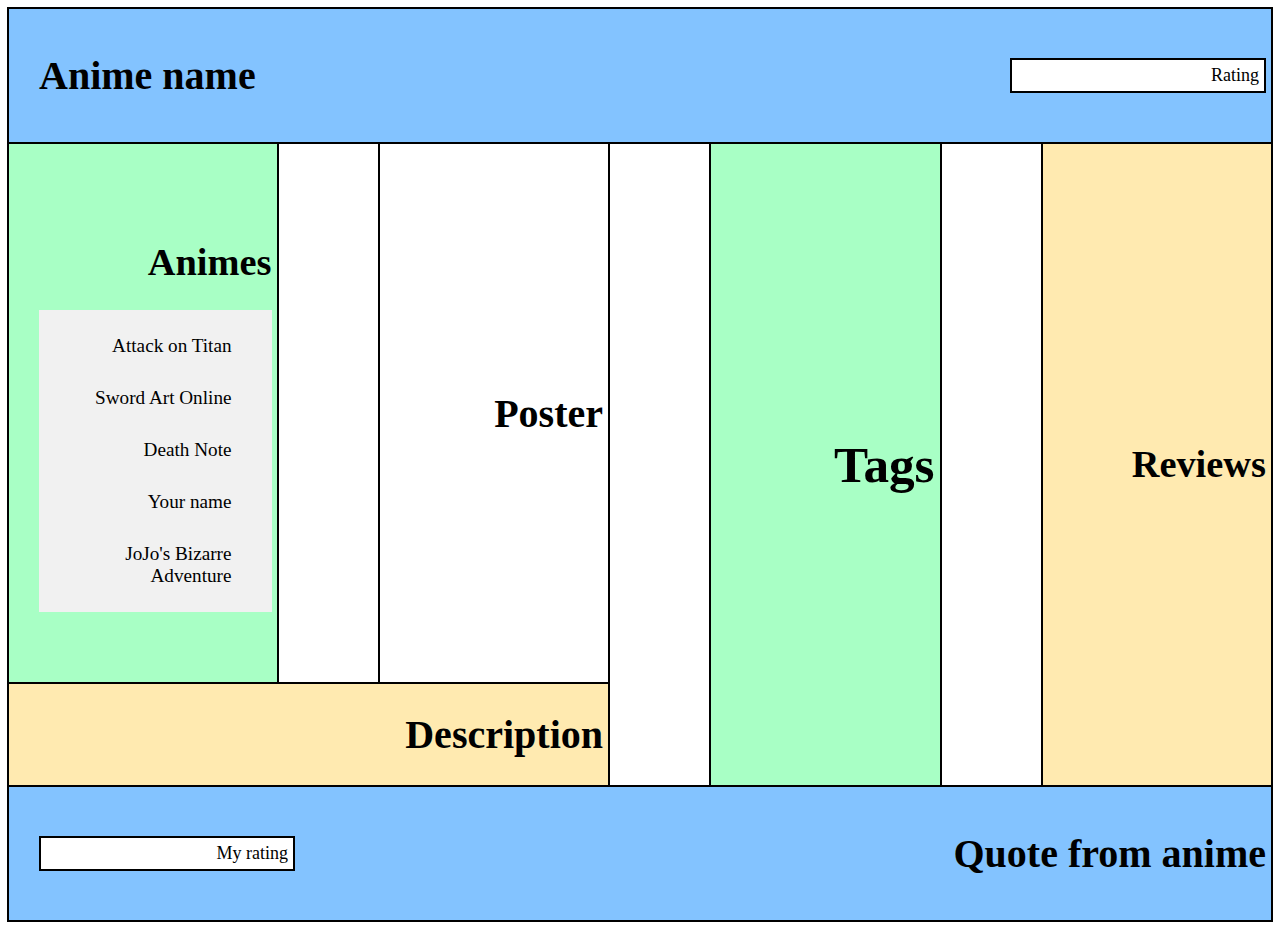
<file: index.html>
<!DOCTYPE html>

<head>
    <meta name="viewport" content="width=device-width, initial-scale=1">
</head>
<title>Anime database</title>
<link rel="stylesheet" href="Sources/styles.css">
</head>

<body>
    <div class="grid-container">
        <header class="grid-item header">
            <span>
                <h1>Anime name</h1>
            </span>
            <div class="textbox">Rating</div>

        </header>
        <nav class="grid-item navbar">
            <h1>Animes</h1>
            <ul>
                <li><a href="Attack on Titan.html">Attack on Titan</a></li>
                <li><a href="Sword Art Online.html">Sword Art Online</a></li>
                <li><a href="Death Note.html">Death Note</a></li>
                <li><a href="Your name.html">Your name</a></li>
                <li><a href="JoJo's Bizarre Adventure.html">JoJo's Bizarre Adventure</a></li>
            </ul>
        </nav>
        <section class="item3 grid-item">
            <h1>Poster</h1>
        </section>
        <section class="grid-item item4">
            <h1>Tags</h1>
        </section>
        <section class="grid-item item5">
            <h1>Reviews</h1>
        </section>
        <section class="grid-item item6">
            <h1>
                Description
            </h1>
        </section>
        <footer class="grid-item footer">
            <div class="textbox">My rating</div>
            <span>
                <h1>Quote from anime</h1>
            </span>
        </footer>
    </div>
</body>
</file>
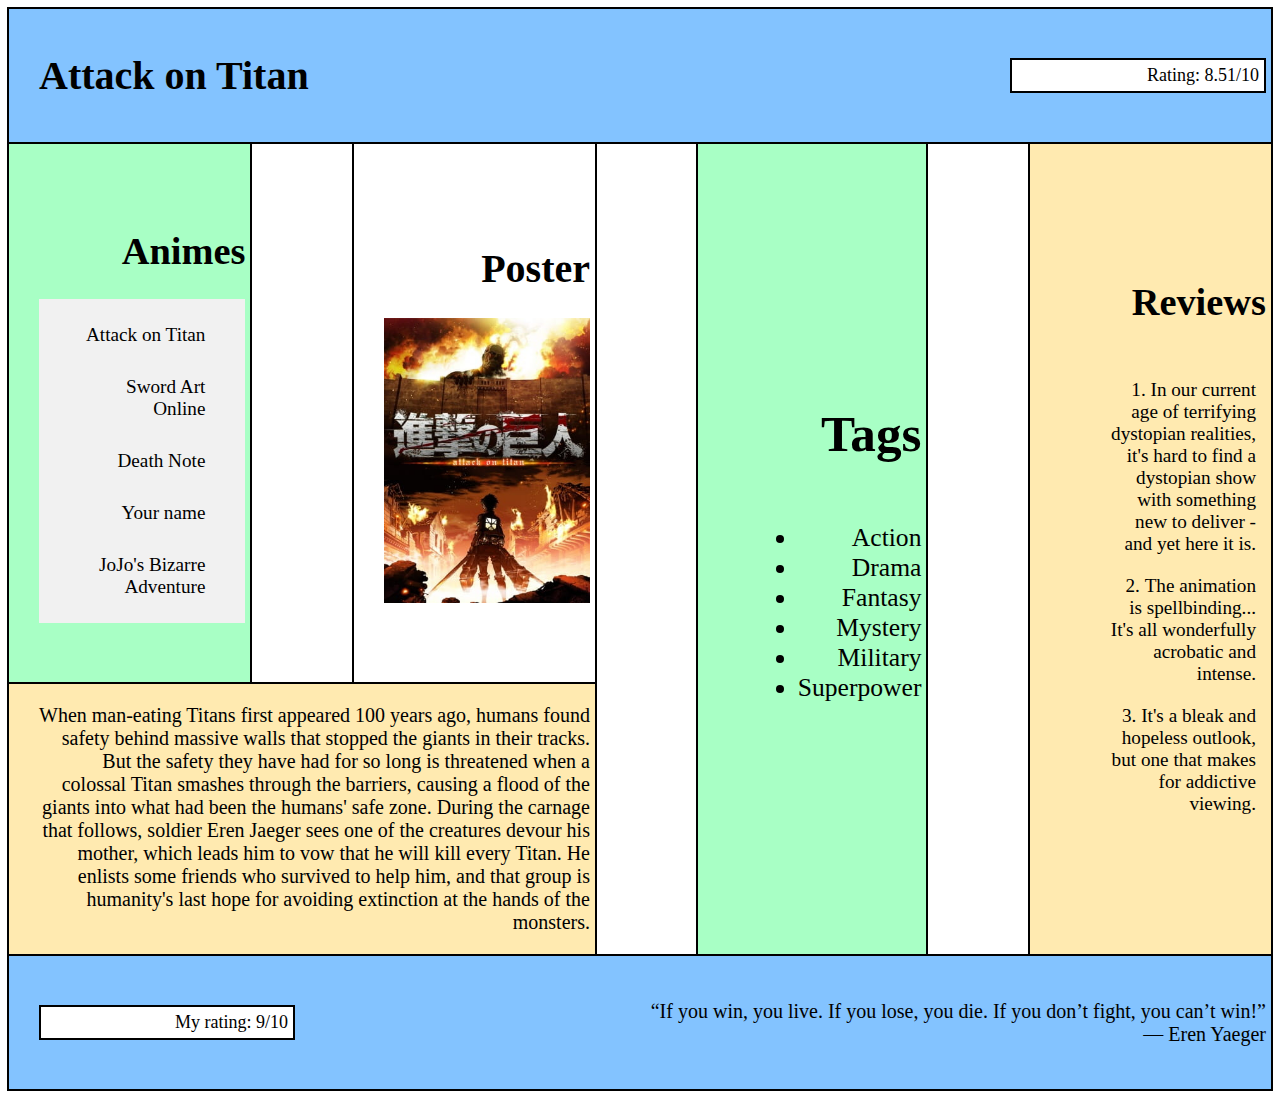
<file: Attack on Titan.html>
<!DOCTYPE html>

<head>
    <meta name="viewport" content="width=device-width, initial-scale=1">
</head>
<title>Anime database</title>
<link rel="stylesheet" href="Sources/styles.css">
</head>

<body>
    <div class="grid-container">
        <header class="grid-item header">
            <span>
                <h1>Attack on Titan</h1>
            </span>
            <div class="textbox">Rating: 8.51/10</div>

        </header>
        <nav class="grid-item navbar">
            <h1>Animes</h1>
            <ul>
                <li><a href="Attack on Titan.html">Attack on Titan</a></li>
                <li><a href="Sword Art Online.html">Sword Art Online</a></li>
                <li><a href="Death Note.html">Death Note</a></li>
                <li><a href="Your name.html">Your name</a></li>
                <li><a href="JoJo's Bizarre Adventure.html">JoJo's Bizarre Adventure</a></li>
            </ul>
        </nav>
        <section class="item3 grid-item">
            <h1>Poster</h1>
            <figure>
                <img src="Sources/Attack on Titan.jpg" alt="Attack on Titan poster">
            </figure>
        </section>
        <section class="grid-item item4">
            <h1>Tags</h1>
            <ul>
                <li>Action</li>
                <li>Drama</li>
                <li>Fantasy</li>
                <li>Mystery</li>
                <li>Military</li>
                <li>Superpower</li>
            </ul>
        </section>
        <section class="grid-item item5">
            <h1>Reviews</h1>
            <ol>
                <li>
                    In our current age of terrifying dystopian realities,
                    it's hard to find a dystopian show with something new to
                    deliver - and yet here it is.
                </li>
                <li>
                    The animation is spellbinding... 
                    It's all wonderfully acrobatic and intense.
                </li>
                <li>
                    It's a bleak and hopeless outlook, 
                    but one that makes for addictive viewing.
                </li>

            </ol>
        </section>
        <section class="grid-item item6">
            <p>When man-eating Titans first appeared 100 years ago, 
                humans found safety behind massive walls that stopped the 
                giants in their tracks. But the safety they have had for so long 
                is threatened when a colossal Titan smashes through the barriers, 
                causing a flood of the giants into what had been the humans' safe zone. 
                During the carnage that follows, soldier Eren Jaeger sees one of the creatures 
                devour his mother, which leads him to vow that he will kill every Titan. He enlists 
                some friends who survived to help him, and that group is humanity's last hope for 
                avoiding extinction at the hands of the monsters.
            </p>
        </section>
        <footer class="grid-item footer">
            <div class="textbox">My rating: 9/10</div>
            <span>
                <p>“If you win, you live. If you lose, you die. If you don’t fight, you can’t win!”<br>
                    ― Eren Yaeger</p>
            </span>
        </footer>
    </div>
</body>
</file>
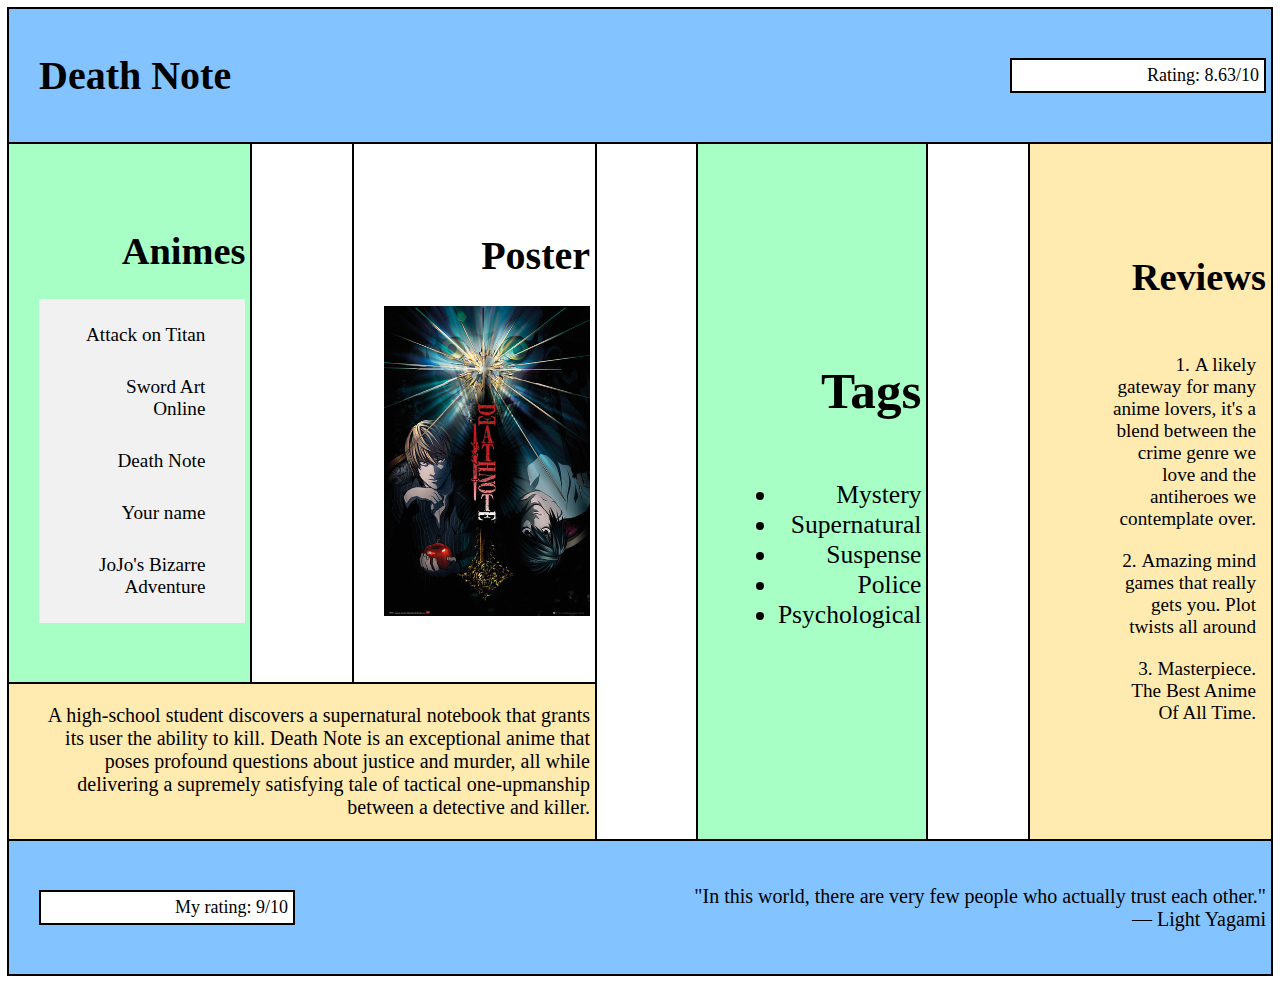
<file: Death Note.html>
<!DOCTYPE html>

<head>
    <meta name="viewport" content="width=device-width, initial-scale=1">
</head>
<title>Anime database</title>
<link rel="stylesheet" href="Sources/styles.css">
</head>

<body>
    <div class="grid-container">
        <header class="grid-item header">
            <span>
                <h1>Death Note</h1>
            </span>
            <div class="textbox">Rating: 8.63/10</div>

        </header>
        <nav class="grid-item navbar">
            <h1>Animes</h1>
            <ul>
                <li><a href="Attack on Titan.html">Attack on Titan</a></li>
                <li><a href="Sword Art Online.html">Sword Art Online</a></li>
                <li><a href="Death Note.html">Death Note</a></li>
                <li><a href="Your name.html">Your name</a></li>
                <li><a href="JoJo's Bizarre Adventure.html">JoJo's Bizarre Adventure</a></li>
            </ul>
        </nav>
        <section class="item3 grid-item">
            <h1>Poster</h1>
            <figure>
                <img src="Sources/Death Note.jpg" alt="Death Note poster">
            </figure>
        </section>
        <section class="grid-item item4">
            <h1>Tags</h1>
            <ul>
                <li>Mystery</li>
                <li>Supernatural</li>
                <li>Suspense</li>
                <li>Police</li>
                <li>Psychological</li>
            </ul>
        </section>
        <section class="grid-item item5">
            <h1>Reviews</h1>
            <ol>
                <li>
                    A likely gateway for many anime lovers, 
                    it's a blend between the crime genre we 
                    love and the antiheroes we contemplate over.
                </li>
                <li>
                    Amazing mind games that really gets you. 
                    Plot twists all around
                </li>
                <li>
                    Masterpiece. The Best Anime Of All Time.
                </li>

            </ol>
        </section>
        <section class="grid-item item6">
            <p>
                A high-school student discovers a supernatural notebook that grants its user the ability to kill.
                Death Note is an exceptional anime that poses profound questions 
                about justice and murder, all while delivering a supremely satisfying 
                tale of tactical one-upmanship between a detective and killer.
            </p>
        </section>
        <footer class="grid-item footer">
            <div class="textbox">My rating: 9/10</div>
            <span>
                <p>"In this world, there are very few people who actually trust each other." <br>
                    ― Light Yagami
                </p>
            </span>
        </footer>
    </div>
</body>
</file>
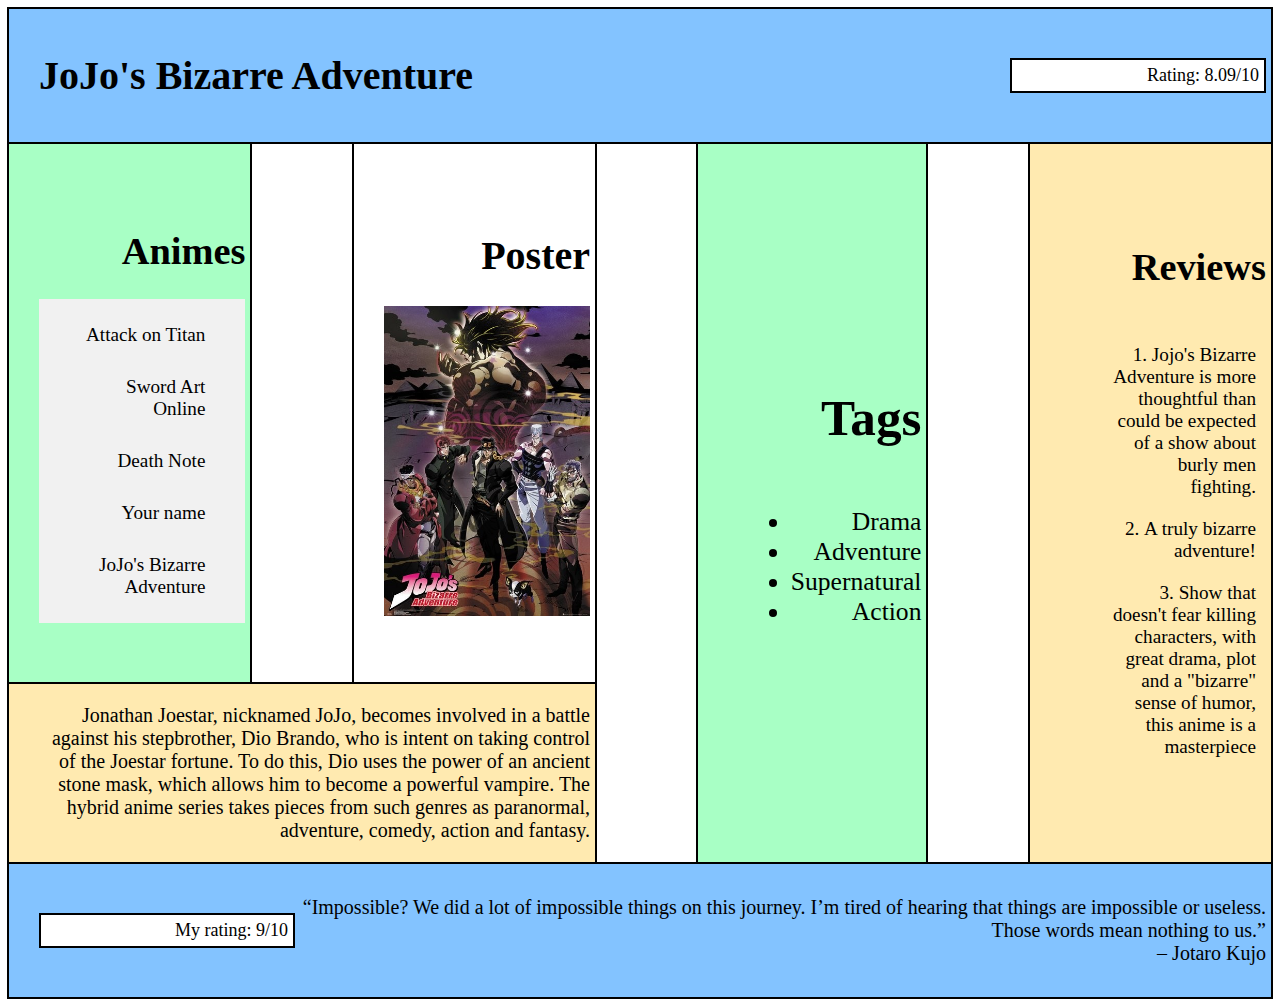
<file: JoJo's Bizarre Adventure.html>
<!DOCTYPE html>

<head>
    <meta name="viewport" content="width=device-width, initial-scale=1">
</head>
<title>Anime database</title>
<link rel="stylesheet" href="Sources/styles.css">
</head>

<body>
    <div class="grid-container">
        <header class="grid-item header">
            <span>
                <h1>JoJo's Bizarre Adventure</h1>
            </span>
            <div class="textbox">Rating: 8.09/10</div>

        </header>
        <nav class="grid-item navbar">
            <h1>Animes</h1>
            <ul>
                <li><a href="Attack on Titan.html">Attack on Titan</a></li>
                <li><a href="Sword Art Online.html">Sword Art Online</a></li>
                <li><a href="Death Note.html">Death Note</a></li>
                <li><a href="Your name.html">Your name</a></li>
                <li><a href="JoJo's Bizarre Adventure.html">JoJo's Bizarre Adventure</a></li>
            </ul>
        </nav>
        <section class="item3 grid-item">
            <h1>Poster</h1>
            <figure>
                <img src="Sources/Jojo's Bizarre Adventure.jpg" alt="JoJo's Bizarre Adventure poster">
            </figure>
        </section>
        <section class="grid-item item4">
            <h1>Tags</h1>
            <ul>
                <li>Drama</li>
                <li>Adventure</li>
                <li>Supernatural</li>
                <li>Action</li>
            </ul>
        </section>
        <section class="grid-item item5">
            <h1>Reviews</h1>
            <ol>
                <li>
                    Jojo's Bizarre Adventure is more 
                    thoughtful than could be expected 
                    of a show about burly men fighting.
                </li>
                <li>
                    A truly bizarre adventure!
                </li>
                <li>
                    Show that doesn't fear killing characters, 
                    with great drama, plot and a "bizarre" 
                    sense of humor, this anime is a masterpiece
                </li>

            </ol>
        </section>
        <section class="grid-item item6">
            <p>
                Jonathan Joestar, nicknamed JoJo, becomes involved in a battle against 
                his stepbrother, Dio Brando, who is intent on taking control of the Joestar 
                fortune. To do this, Dio uses the power of an ancient stone mask, which 
                allows him to become a powerful vampire. The hybrid anime series takes pieces 
                from such genres as paranormal, adventure, comedy, action and fantasy.
            </p>
        </section>
        <footer class="grid-item footer">
            <div class="textbox">My rating: 9/10</div>
            <span>
                <p>“Impossible? We did a lot of impossible things on this journey. 
                    I’m tired of hearing that things are impossible or useless. 
                    Those words mean nothing to us.”<br>
                    – Jotaro Kujo 
                </p>
            </span>
        </footer>
    </div>
</body>
</file>
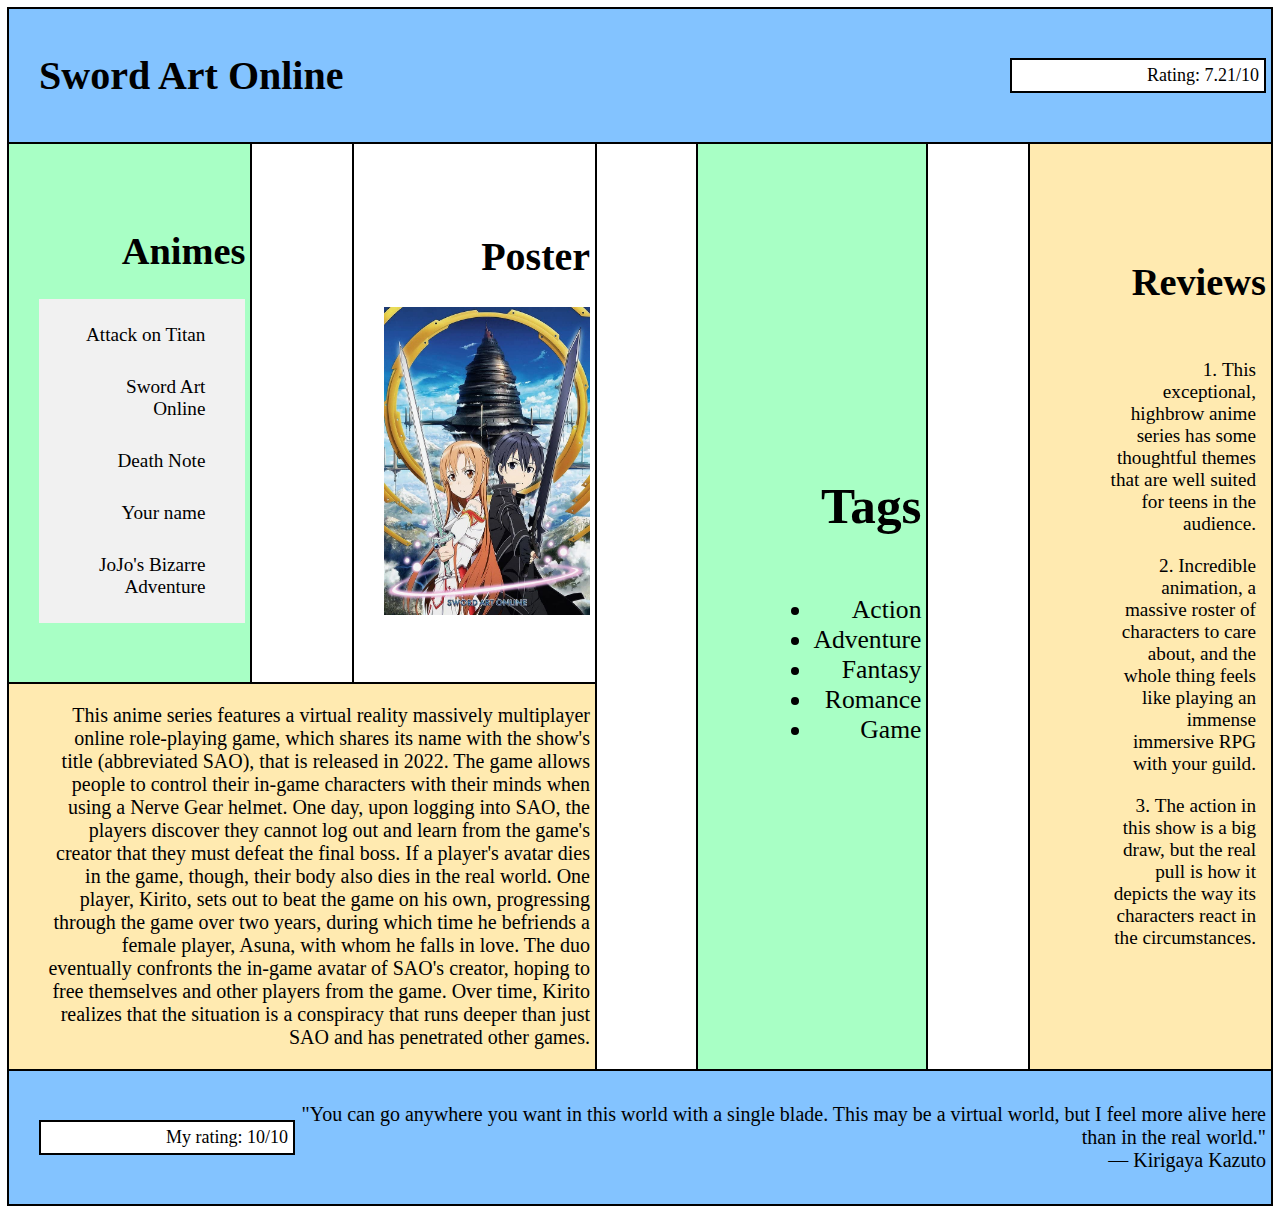
<file: Sword Art Online.html>
<!DOCTYPE html>

<head>
    <meta name="viewport" content="width=device-width, initial-scale=1">
</head>
<title>Anime database</title>
<link rel="stylesheet" href="Sources/styles.css">
</head>

<body>
    <div class="grid-container">
        <header class="grid-item header">
            <span>
                <h1>Sword Art Online</h1>
            </span>
            <div class="textbox">Rating: 7.21/10</div>

        </header>
        <nav class="grid-item navbar">
            <h1>Animes</h1>
            <ul>
                <li><a href="Attack on Titan.html">Attack on Titan</a></li>
                <li><a href="Sword Art Online.html">Sword Art Online</a></li>
                <li><a href="Death Note.html">Death Note</a></li>
                <li><a href="Your name.html">Your name</a></li>
                <li><a href="JoJo's Bizarre Adventure.html">JoJo's Bizarre Adventure</a></li>
            </ul>
        </nav>
        <section class="item3 grid-item">
            <h1>Poster</h1>
            <figure>
                <img src="Sources/Sword Art Online.jpg" alt="Sword Art Online poster">
            </figure>
        </section>
        <section class="grid-item item4">
            <h1>Tags</h1>
            <ul>
                <li>Action</li>
                <li>Adventure</li>
                <li>Fantasy</li>
                <li>Romance</li>
                <li>Game</li>
            </ul>
        </section>
        <section class="grid-item item5">
            <h1>Reviews</h1>
            <ol>
                <li>
                    This exceptional, highbrow anime series has some 
                    thoughtful themes that are well suited for 
                    teens in the audience.
                </li>
                <li>
                    Incredible animation, a massive roster of characters 
                    to care about, and the whole thing feels like playing 
                    an immense immersive RPG with your guild.
                </li>
                <li>
                    The action in this show is a big draw, 
                    but the real pull is how it depicts the 
                    way its characters react in the circumstances.
                </li>

            </ol>
        </section>
        <section class="grid-item item6">
            <p>This anime series features a virtual reality massively 
                multiplayer online role-playing game, which shares its 
                name with the show's title (abbreviated SAO), that is 
                released in 2022. The game allows people to control their 
                in-game characters with their minds when using a Nerve Gear helmet. 
                One day, upon logging into SAO, the players discover they cannot log 
                out and learn from the game's creator that they must defeat the final boss. 
                If a player's avatar dies in the game, though, their body also dies in the 
                real world. One player, Kirito, sets out to beat the game on his own, 
                progressing through the game over two years, during which time he befriends 
                a female player, Asuna, with whom he falls in love. The duo eventually confronts 
                the in-game avatar of SAO's creator, hoping to free themselves and other players 
                from the game. Over time, Kirito realizes that the situation is a conspiracy that 
                runs deeper than just SAO and has penetrated other games.</p>
        </section>
        <footer class="grid-item footer">
            <div class="textbox">My rating: 10/10</div>
            <span>
                <p>"You can go anywhere you want in this world with a single blade. 
                    This may be a virtual world, but I feel more alive here than in the real world."<br>
                    ― Kirigaya Kazuto
                </p>
            </span>
        </footer>
    </div>
</body>
</file>
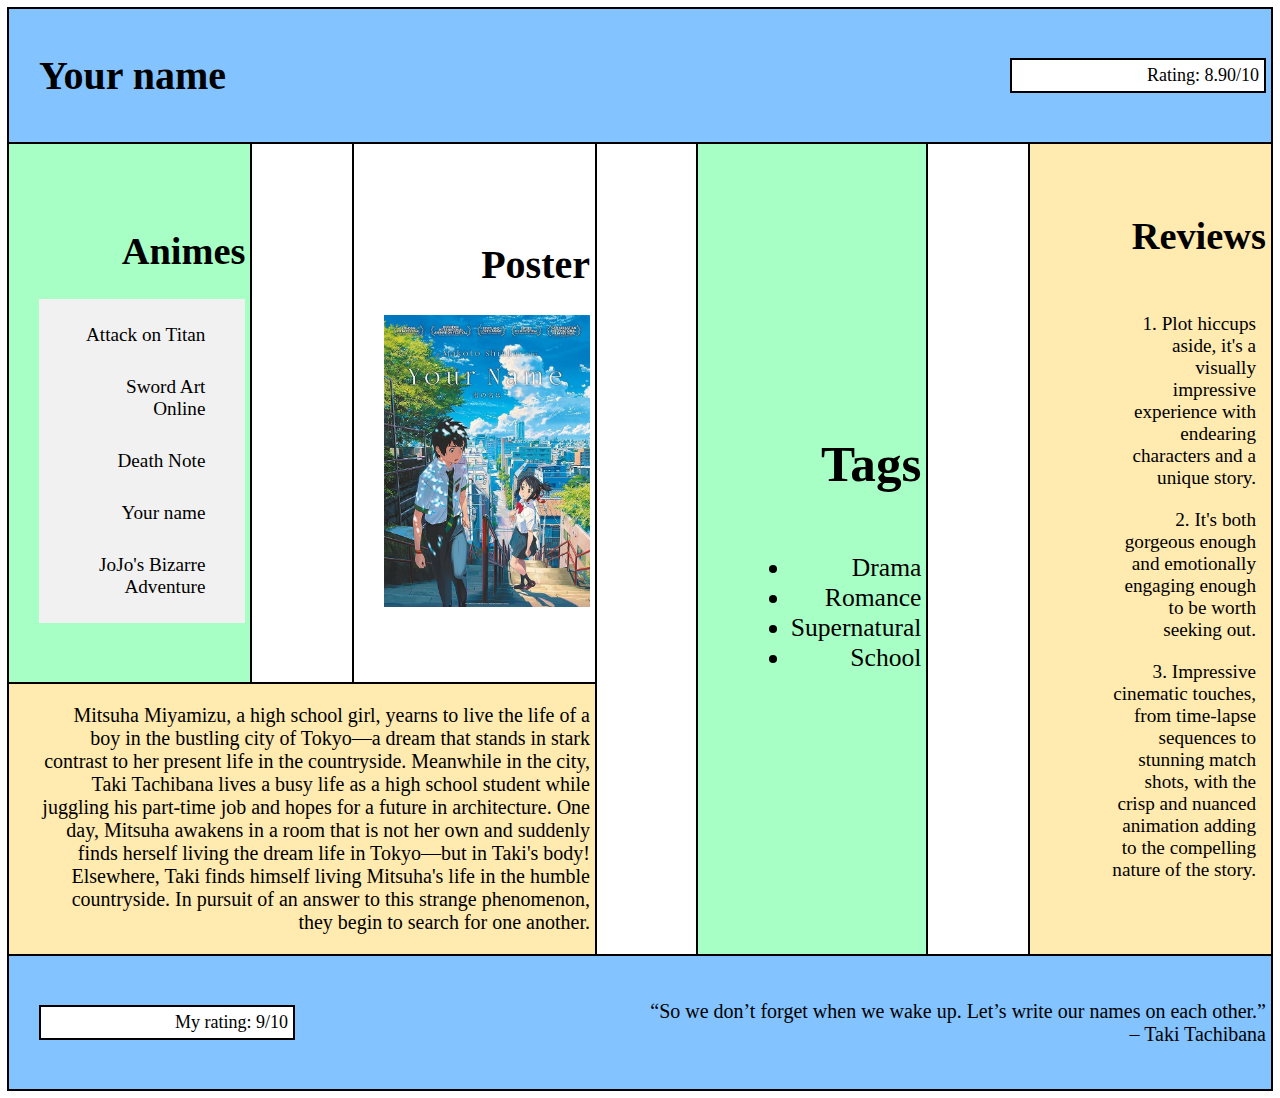
<file: Your name.html>
<!DOCTYPE html>

<head>
    <meta name="viewport" content="width=device-width, initial-scale=1">
</head>
<title>Anime database</title>
<link rel="stylesheet" href="Sources/styles.css">
</head>

<body>
    <div class="grid-container">
        <header class="grid-item header">
            <span>
                <h1>Your name</h1>
            </span>
            <div class="textbox">Rating: 8.90/10</div>

        </header>
        <nav class="grid-item navbar">
            <h1>Animes</h1>
            <ul>
                <li><a href="Attack on Titan.html">Attack on Titan</a></li>
                <li><a href="Sword Art Online.html">Sword Art Online</a></li>
                <li><a href="Death Note.html">Death Note</a></li>
                <li><a href="Your name.html">Your name</a></li>
                <li><a href="JoJo's Bizarre Adventure.html">JoJo's Bizarre Adventure</a></li>
            </ul>
        </nav>
        <section class="item3 grid-item">
            <h1>Poster</h1>
            <figure>
                <img src="Sources/Your name.jpg" alt="Your name poster">
            </figure>
        </section>
        <section class="grid-item item4">
            <h1>Tags</h1>
            <ul>
                <li>Drama</li>
                <li>Romance</li>
                <li>Supernatural</li>
                <li>School</li>
            </ul>
        </section>
        <section class="grid-item item5">
            <h1>Reviews</h1>
            <ol>
                <li>
                    Plot hiccups aside, it's a visually 
                    impressive experience with endearing 
                    characters and a unique story.
                </li>
                <li>
                    It's both gorgeous enough and emotionally 
                    engaging enough to be worth seeking out.
                </li>
                <li>
                    Impressive cinematic touches, from time-lapse 
                    sequences to stunning match shots, with the crisp 
                    and nuanced animation adding to the compelling nature of the story.
                </li>

            </ol>
        </section>
        <section class="grid-item item6">
            <p>
                Mitsuha Miyamizu, a high school girl, yearns to live the life of a 
                boy in the bustling city of Tokyo—a dream that stands in stark contrast 
                to her present life in the countryside. Meanwhile in the city, Taki Tachibana 
                lives a busy life as a high school student while juggling his part-time job and hopes for a future in architecture.
                One day, Mitsuha awakens in a room that is not her own and suddenly finds herself 
                living the dream life in Tokyo—but in Taki's body! Elsewhere, Taki finds himself 
                living Mitsuha's life in the humble countryside. In pursuit of an answer to this 
                strange phenomenon, they begin to search for one another.
            </p>
        </section>
        <footer class="grid-item footer">
            <div class="textbox">My rating: 9/10</div>
            <span>
                <p>“So we don’t forget when we wake up. Let’s write our names on each other.” <br> – Taki Tachibana 
                </p>
            </span>
        </footer>
    </div>
</body>
</file>
<file: Sources/styles.css>
* {
  box-sizing: border-box;
}
.navbar > ul {
  list-style-type: none;
  margin: 0;
  padding: 10px;
  width: 100%;
  background-color: #f1f1f1;
}
ol{
  list-style-position: inside;
}
ol > li{
  padding: 10px;
}

li a {
  display: block;
  color: #000;
  padding: 15px 30px;
  text-decoration: none;
}

li a:hover {
  background-color: #555;
  color: white;
}
img{
  max-width:100%;
}
figure{
  margin:0;
}
.textbox{
  background: white;
  border: 2px solid black;
  text-align: right;
  padding: 5px;
  font-size: large;
  max-width: 25vw;
  min-width: 20vw;
}
.grid-container {
  column-gap: 8%;
  display: grid;
  grid-template-columns: minmax(18vw, max-content) minmax(18vw, max-content) minmax(18vw, max-content) minmax(18vw, max-content);
  grid-template-rows: minmax(15vh, max-content) minmax(60vh, max-content) minmax(10vh, max-content) minmax(15vh, max-content);
}
.grid-item {
  font-size: 20px;
  padding: 0px 5px 0px 30px;
  border:2px solid black;
  margin: -1px;
  display: flex;
  text-align: right;
  align-items: flex-end;
  flex-direction: column;
  justify-content: center;
}
.header {
  grid-column: 1 / span 4;
  grid-row: 1;
  background-color: rgba(0, 132, 255, 0.486);
  align-items: center;
  flex-direction: inherit;
  text-align: left;
  justify-content: space-between;
}
.navbar {
  grid-column: 1;
  grid-row: 2;
  background-color: rgba(117, 255, 163, 0.63);
  font-size: 1.5vw;
}
.item3 {
  grid-column: 2;
  grid-row: 2;
  background-color: white;
}
.item4 {
  grid-column: 3;
  grid-row: 2 / span 2;
  background-color: rgba(117, 255, 163, 0.63);
  text-align: right;  
  font-size: 2vw;
}
.item5 {
  grid-column: 4;
  grid-row: 2 / span 2;
  background-color: rgba(255, 207, 74, 0.438);
  font-size: 1.5vw;
}
.item6 {
  grid-column: 1 / span 2;
  grid-row: 3;
  background-color: rgba(255, 207, 74, 0.438);
}
.footer {
  grid-column: 1 / span 4;
  grid-row: 4;
  background-color: rgba(0, 132, 255, 0.486);
  justify-content: space-between;
  align-content: stretch;
  flex-direction: row;
  align-items: center;
}
</file>
